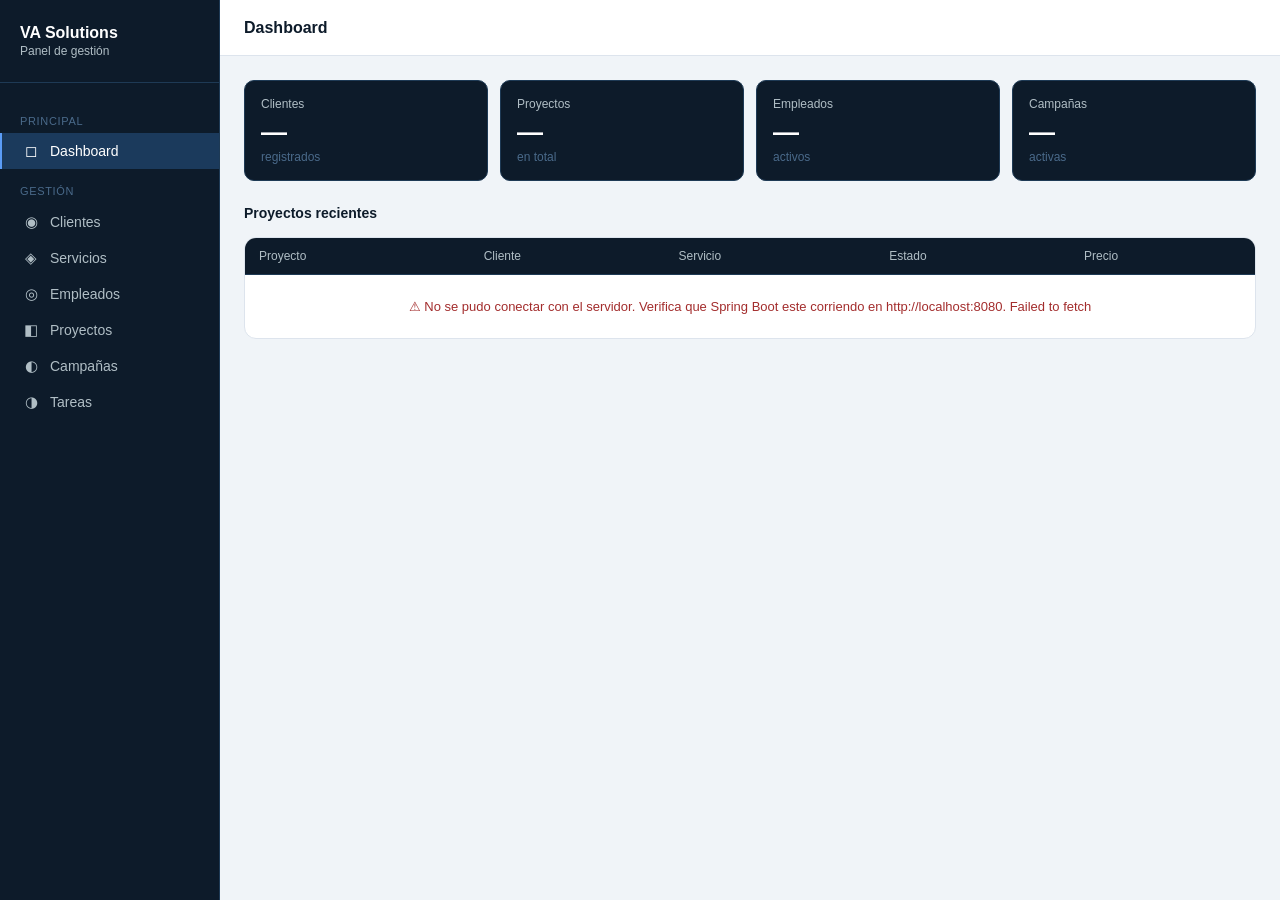
<file: demo/target/classes/static/index.html>
<!DOCTYPE html>
<html lang="es">
<head>
  <meta charset="UTF-8">
  <meta name="viewport" content="width=device-width, initial-scale=1.0">
  <title>VA Solutions</title>
  <link rel="stylesheet" href="styles.css">
</head>
<body>

<div class="app">

  <div class="sidebar">
    <div class="logo">
      <div class="logo-title">VA Solutions</div>
      <div class="logo-sub">Panel de gestión</div>
    </div>

    <div class="nav-section-label">Principal</div>
    <div class="nav-item active" onclick="showPage('dashboard', this)">
      <span class="nav-icon">◻</span> Dashboard
    </div>

    <div class="nav-section-label">Gestión</div>
    <div class="nav-item" onclick="showPage('clientes', this)">
      <span class="nav-icon">◉</span> Clientes
    </div>
    <div class="nav-item" onclick="showPage('servicios', this)">
      <span class="nav-icon">◈</span> Servicios
    </div>
    <div class="nav-item" onclick="showPage('empleados', this)">
      <span class="nav-icon">◎</span> Empleados
    </div>
    <div class="nav-item" onclick="showPage('proyectos', this)">
      <span class="nav-icon">◧</span> Proyectos
    </div>
    <div class="nav-item" onclick="showPage('campanas', this)">
      <span class="nav-icon">◐</span> Campañas
    </div>
    <div class="nav-item" onclick="showPage('tareas', this)">
      <span class="nav-icon">◑</span> Tareas
    </div>
  </div>

  <div class="main">

    <div class="topbar">
      <div class="topbar-title" id="page-title">Dashboard</div>
      <div class="topbar-actions">
        <button class="btn btn-primary" id="add-btn" onclick="openModal()" style="display:none">+ Agregar</button>
      </div>
    </div>

    <div class="content">

      <!-- DASHBOARD -->
      <div class="page active" id="page-dashboard">
        <div class="metrics-grid">
          <div class="metric-card">
            <div class="metric-label">Clientes</div>
            <div class="metric-value" id="m-clientes">—</div>
            <div class="metric-sub">registrados</div>
          </div>
          <div class="metric-card">
            <div class="metric-label">Proyectos</div>
            <div class="metric-value" id="m-proyectos">—</div>
            <div class="metric-sub">en total</div>
          </div>
          <div class="metric-card">
            <div class="metric-label">Empleados</div>
            <div class="metric-value" id="m-empleados">—</div>
            <div class="metric-sub">activos</div>
          </div>
          <div class="metric-card">
            <div class="metric-label">Campañas</div>
            <div class="metric-value" id="m-campanas">—</div>
            <div class="metric-sub">activas</div>
          </div>
        </div>
        <div class="section-header">
          <div class="section-title">Proyectos recientes</div>
        </div>
        <div class="table-wrap">
          <table>
            <thead>
              <tr><th>Proyecto</th><th>Cliente</th><th>Servicio</th><th>Estado</th><th>Precio</th></tr>
            </thead>
            <tbody id="dash-tbody">
              <tr><td colspan="5" style="text-align:center;color:#888;padding:1.5rem">Cargando...</td></tr>
            </tbody>
          </table>
        </div>
      </div>

      <!-- CLIENTES-->
      <div class="page" id="page-clientes">
        <form action="/clientes/buscar" method="post" class="search-bar">
          <span class="search-icon">⊘</span>
          <input name="nombreEmpresa" placeholder="Buscar por nombre de empresa...">
          <button type="submit" class="btn" style="padding:4px 10px;font-size:12px">Buscar</button>
        </form>
        <div id="msg-clientes" class="flash-msg" style="display:none"></div>
        <div class="table-wrap">
          <table>
            <thead>
              <tr><th>Empresa</th><th>Contacto</th><th>Teléfono</th><th>Email</th><th>Dirección</th><th>Estado</th><th></th></tr>
            </thead>
            <tbody id="tbody-clientes">
              <tr><td colspan="7" style="text-align:center;color:#888;padding:1.5rem">Cargando...</td></tr>
            </tbody>
          </table>
        </div>
      </div>

      <!-- SERVICIOS-->
      <div class="page" id="page-servicios">
        <form action="/servicios/buscar" method="post" class="search-bar">
          <span class="search-icon">⊘</span>
          <input name="nombreServicio" placeholder="Buscar por nombre del servicio...">
          <button type="submit" class="btn" style="padding:4px 10px;font-size:12px">Buscar</button>
        </form>
        <div id="msg-servicios" class="flash-msg" style="display:none"></div>
        <div class="table-wrap">
          <table>
            <thead>
              <tr><th>Servicio</th><th>Descripción</th><th>Precio base</th><th></th></tr>
            </thead>
            <tbody id="tbody-servicios">
              <tr><td colspan="4" style="text-align:center;color:#888;padding:1.5rem">Cargando...</td></tr>
            </tbody>
          </table>
        </div>
      </div>

      <!-- EMPLEADOS -->
      <div class="page" id="page-empleados">
        <form action="/empleados/buscar" method="post" class="search-bar">
          <span class="search-icon">⊘</span>
          <input name="email" placeholder="Buscar por email...">
          <button type="submit" class="btn" style="padding:4px 10px;font-size:12px">Buscar</button>
        </form>
        <div class="table-wrap">
          <table>
            <thead>
              <tr><th>Nombre</th><th>Puesto</th><th>Especialidad</th><th>Email</th><th></th></tr>
            </thead>
            <tbody id="tbody-empleados">
              <tr><td colspan="5" style="text-align:center;color:#888;padding:1.5rem">Cargando...</td></tr>
            </tbody>
          </table>
        </div>
      </div>

      <!-- PROYECTOS-->
      <div class="page" id="page-proyectos">
        <div class="search-bar">
          <span class="search-icon">⊘</span>
          <input id="search-proyectos" placeholder="Filtrar proyectos..." oninput="filtrarProyectos()">
        </div>
        <div class="table-wrap">
          <table>
            <thead>
              <tr><th>Nombre</th><th>Cliente</th><th>Servicio</th><th>Estado</th><th>Precio</th><th></th></tr>
            </thead>
            <tbody id="tbody-proyectos">
              <tr><td colspan="6" style="text-align:center;color:#888;padding:1.5rem">Cargando...</td></tr>
            </tbody>
          </table>
        </div>
      </div>

      <!-- CAMPAÑAS-->
      <div class="page" id="page-campanas">
        <form action="/campanas/buscar" method="post" class="search-bar">
          <span class="search-icon">⊘</span>
          <input name="tipoCampana" placeholder="Buscar por tipo de campaña...">
          <button type="submit" class="btn" style="padding:4px 10px;font-size:12px">Buscar</button>
        </form>
        <div class="table-wrap">
          <table>
            <thead>
              <tr><th>Cliente</th><th>Plataforma</th><th>Tipo de campaña</th><th>Presupuesto</th><th></th></tr>
            </thead>
            <tbody id="tbody-campanas">
              <tr><td colspan="5" style="text-align:center;color:#888;padding:1.5rem">Cargando...</td></tr>
            </tbody>
          </table>
        </div>
      </div>

      <!-- TAREAS-->
      <div class="page" id="page-tareas">
        <form action="/tareas/buscar" method="post" class="search-bar">
          <span class="search-icon">⊘</span>
          <input name="titulo" placeholder="Buscar por título de tarea...">
          <button type="submit" class="btn" style="padding:4px 10px;font-size:12px">Buscar</button>
        </form>
        <div class="table-wrap">
          <table>
            <thead>
              <tr><th>Título</th><th>Proyecto</th><th>Empleado</th><th>Estado</th><th></th></tr>
            </thead>
            <tbody id="tbody-tareas">
              <tr><td colspan="5" style="text-align:center;color:#888;padding:1.5rem">Cargando...</td></tr>
            </tbody>
          </table>
        </div>
      </div>

    </div>
  </div>
</div>

<!-- MODAL -->
<div class="modal-overlay" id="modal">
  <div class="modal">
    <div class="modal-header">
      <div class="modal-title" id="modal-title">Agregar registro</div>
      <button type="button" class="modal-close" onclick="closeModal()">×</button>
    </div>
    <form id="modal-form" method="post">
      <div id="modal-body"></div>
      <div class="modal-footer">
        <button type="button" class="btn" onclick="closeModal()">Cancelar</button>
        <button type="submit" class="btn btn-primary">Guardar</button>
      </div>
    </form>
  </div>
</div>

<script src="app.js"></script>
</body>
</html>
</file>
<file: demo/target/classes/static/styles.css>
:root {
  --azul-oscuro:   #0d1b2a;
  --azul-medio:    #1b3a5c;
  --azul-claro:    #2563a8;
  --azul-hover:    #1e4d8c;
  --azul-borde:    #1e3a55;
  --azul-suave:    #e8f0fa;
  --blanco:        #ffffff;
  --negro:         #000000;
  --gris-texto:    #b0bec5;
  --gris-borde:    #dde4ed;
  --fondo-pagina:  #f0f4f8;
  --fondo-tabla:   #f7fafd;
}

* {
  box-sizing: border-box;
  margin: 0;
  padding: 0;
}

body {
  font-family: 'Segoe UI', Arial, sans-serif;
  font-size: 14px;
  background: var(--fondo-pagina);
  color: var(--negro);
}

.app {
  display: flex;
  height: 100vh;
  overflow: hidden;
}

.sidebar {
  width: 220px;
  min-width: 220px;
  background: var(--azul-oscuro);
  border-right: 1px solid var(--azul-borde);
  display: flex;
  flex-direction: column;
  padding: 1.5rem 0;
  overflow-y: auto;
}

.logo {
  padding: 0 1.25rem 1.5rem;
  border-bottom: 1px solid var(--azul-borde);
  margin-bottom: 1rem;
}

.logo-title {
  font-size: 16px;
  font-weight: 600;
  color: var(--blanco);
}

.logo-sub {
  font-size: 12px;
  color: var(--gris-texto);
  margin-top: 2px;
}

.nav-section-label {
  font-size: 11px;
  color: #4a6a8a;
  padding: 1rem 1.25rem 0.4rem;
  letter-spacing: 0.06em;
  text-transform: uppercase;
}

.nav-item {
  display: flex;
  align-items: center;
  gap: 10px;
  padding: 9px 1.25rem;
  cursor: pointer;
  font-size: 14px;
  color: var(--gris-texto);
  border-left: 2px solid transparent;
  transition: background 0.12s, color 0.12s;
  user-select: none;
}

.nav-item:hover {
  background: var(--azul-medio);
  color: var(--blanco);
}

.nav-item.active {
  background: var(--azul-medio);
  color: var(--blanco);
  border-left-color: #5b9cf6;
  font-weight: 500;
}

.nav-icon {
  font-size: 15px;
  width: 18px;
  text-align: center;
}

.main {
  flex: 1;
  display: flex;
  flex-direction: column;
  overflow: hidden;
}

.topbar {
  background: var(--blanco);
  border-bottom: 1px solid var(--gris-borde);
  padding: 0 1.5rem;
  height: 56px;
  min-height: 56px;
  display: flex;
  align-items: center;
  justify-content: space-between;
  flex-shrink: 0;
}

.topbar-title {
  font-size: 16px;
  font-weight: 600;
  color: var(--azul-oscuro);
}

.topbar-actions {
  display: flex;
  gap: 8px;
  align-items: center;
}

.content {
  padding: 1.5rem;
  flex: 1;
  overflow-y: auto;
}

.page {
  display: none;
}

.page.active {
  display: block;
}

.metrics-grid {
  display: grid;
  grid-template-columns: repeat(auto-fit, minmax(140px, 1fr));
  gap: 12px;
  margin-bottom: 1.5rem;
}

.metric-card {
  background: var(--azul-oscuro);
  border-radius: 10px;
  padding: 1rem;
  border: 1px solid var(--azul-borde);
}

.metric-label {
  font-size: 12px;
  color: var(--gris-texto);
  margin-bottom: 6px;
}

.metric-value {
  font-size: 26px;
  font-weight: 600;
  color: var(--blanco);
}

.metric-sub {
  font-size: 12px;
  color: #4a6a8a;
  margin-top: 2px;
}

.section-header {
  display: flex;
  align-items: center;
  justify-content: space-between;
  margin-bottom: 1rem;
}

.section-title {
  font-size: 14px;
  font-weight: 600;
  color: var(--azul-oscuro);
}

.search-bar {
  display: flex;
  align-items: center;
  gap: 8px;
  background: var(--blanco);
  border: 1px solid var(--gris-borde);
  border-radius: 8px;
  padding: 7px 12px;
  margin-bottom: 1rem;
  max-width: 380px;
}

.search-bar input {
  border: none;
  background: transparent;
  font-size: 13px;
  color: var(--negro);
  font-family: inherit;
  outline: none;
  flex: 1;
}

.search-bar input::placeholder {
  color: #bbb;
}

.search-icon {
  color: #bbb;
  font-size: 14px;
}

.table-wrap {
  background: var(--blanco);
  border: 1px solid var(--gris-borde);
  border-radius: 12px;
  overflow: hidden;
}

table {
  width: 100%;
  border-collapse: collapse;
  font-size: 13px;
}

thead {
  background: var(--azul-oscuro);
}

th {
  padding: 11px 14px;
  text-align: left;
  font-weight: 500;
  color: var(--gris-texto);
  font-size: 12px;
  border-bottom: 1px solid var(--azul-borde);
}

td {
  padding: 10px 14px;
  color: var(--negro);
  border-bottom: 1px solid #eef2f7;
  vertical-align: middle;
}

tr:last-child td {
  border-bottom: none;
}

tr:hover td {
  background: var(--azul-suave);
}

.row-actions {
  display: flex;
  gap: 6px;
  opacity: 0;
  transition: opacity 0.1s;
}

tr:hover .row-actions {
  opacity: 1;
}

.row-btn {
  padding: 3px 8px;
  border: 1px solid var(--gris-borde);
  border-radius: 6px;
  background: transparent;
  cursor: pointer;
  font-size: 11px;
  color: #555;
  font-family: inherit;
  transition: background 0.1s, color 0.1s;
}

.row-btn:hover {
  background: var(--azul-suave);
  color: var(--azul-claro);
  border-color: var(--azul-claro);
}

.row-btn.danger:hover {
  background: #fff0f0;
  color: #a32d2d;
  border-color: #f09595;
}

.badge {
  display: inline-block;
  padding: 3px 9px;
  border-radius: 99px;
  font-size: 11px;
  font-weight: 500;
}

.badge-green { background: #e2f5e2; color: #1a6b1a; }
.badge-amber { background: #fff3dc; color: #8a5c00; }
.badge-blue  { background: #ddeeff; color: #1b3a5c; }
.badge-gray  { background: #f0f0f0; color: #555; }
.badge-teal  { background: #d9f5ef; color: #0a5244; }

.avatar {
  width: 28px;
  height: 28px;
  border-radius: 50%;
  display: inline-flex;
  align-items: center;
  justify-content: center;
  font-size: 11px;
  font-weight: 600;
  background: var(--azul-medio);
  color: var(--blanco);
  vertical-align: middle;
  margin-right: 6px;
}

.avatar-blue {
  background: var(--azul-claro);
  color: var(--blanco);
}

.btn {
  padding: 7px 14px;
  border-radius: 8px;
  border: 1px solid var(--gris-borde);
  background: var(--blanco);
  cursor: pointer;
  font-size: 13px;
  color: var(--negro);
  font-family: inherit;
  transition: background 0.1s, border-color 0.1s;
}

.btn:hover {
  background: var(--fondo-pagina);
  border-color: #b0bec5;
}

.btn-primary {
  background: var(--azul-claro);
  color: var(--blanco);
  border-color: var(--azul-claro);
}

.btn-primary:hover {
  background: var(--azul-hover);
  border-color: var(--azul-hover);
}

.modal-overlay {
  display: none;
  position: fixed;
  inset: 0;
  background: rgba(0, 0, 0, 0.5);
  z-index: 100;
  align-items: center;
  justify-content: center;
}

.modal-overlay.open {
  display: flex;
}

.modal {
  background: var(--blanco);
  border-radius: 12px;
  border: 1px solid var(--gris-borde);
  padding: 1.5rem;
  width: 480px;
  max-width: 95vw;
}

.modal-header {
  display: flex;
  align-items: center;
  justify-content: space-between;
  margin-bottom: 1.25rem;
  padding-bottom: 1rem;
  border-bottom: 1px solid var(--gris-borde);
}

.modal-title {
  font-size: 15px;
  font-weight: 600;
  color: var(--azul-oscuro);
}

.modal-close {
  background: none;
  border: none;
  cursor: pointer;
  font-size: 20px;
  color: #aaa;
  line-height: 1;
  padding: 0 4px;
}

.modal-close:hover {
  color: var(--negro);
}

.modal-footer {
  display: flex;
  justify-content: flex-end;
  gap: 8px;
  margin-top: 1.25rem;
  padding-top: 1rem;
  border-top: 1px solid var(--gris-borde);
}

.form-grid {
  display: grid;
  grid-template-columns: 1fr 1fr;
  gap: 12px;
}

.form-group {
  display: flex;
  flex-direction: column;
  gap: 5px;
}

.form-group.full {
  grid-column: 1 / -1;
}

.form-group label {
  font-size: 12px;
  color: #555;
  font-weight: 600;
  text-transform: uppercase;
  letter-spacing: 0.04em;
}

.form-group input,
.form-group select {
  padding: 8px 10px;
  border-radius: 8px;
  border: 1px solid var(--gris-borde);
  background: var(--blanco);
  color: var(--negro);
  font-size: 13px;
  font-family: inherit;
  outline: none;
  transition: border-color 0.12s;
}

.form-group input:focus,
.form-group select:focus {
  border-color: var(--azul-claro);
}

.form-group input::placeholder {
  color: #ccc;
}

.flash-msg {
  padding: 10px 14px;
  border-radius: 8px;
  font-size: 13px;
  margin-bottom: 1rem;
  display: none;
}

.flash-ok {
  background: #e2f5e2;
  color: #1a6b1a;
  border: 1px solid #b6dfb6;
}

.flash-error {
  background: #fff0f0;
  color: #a32d2d;
  border: 1px solid #f5c6c6;
}
</file>
